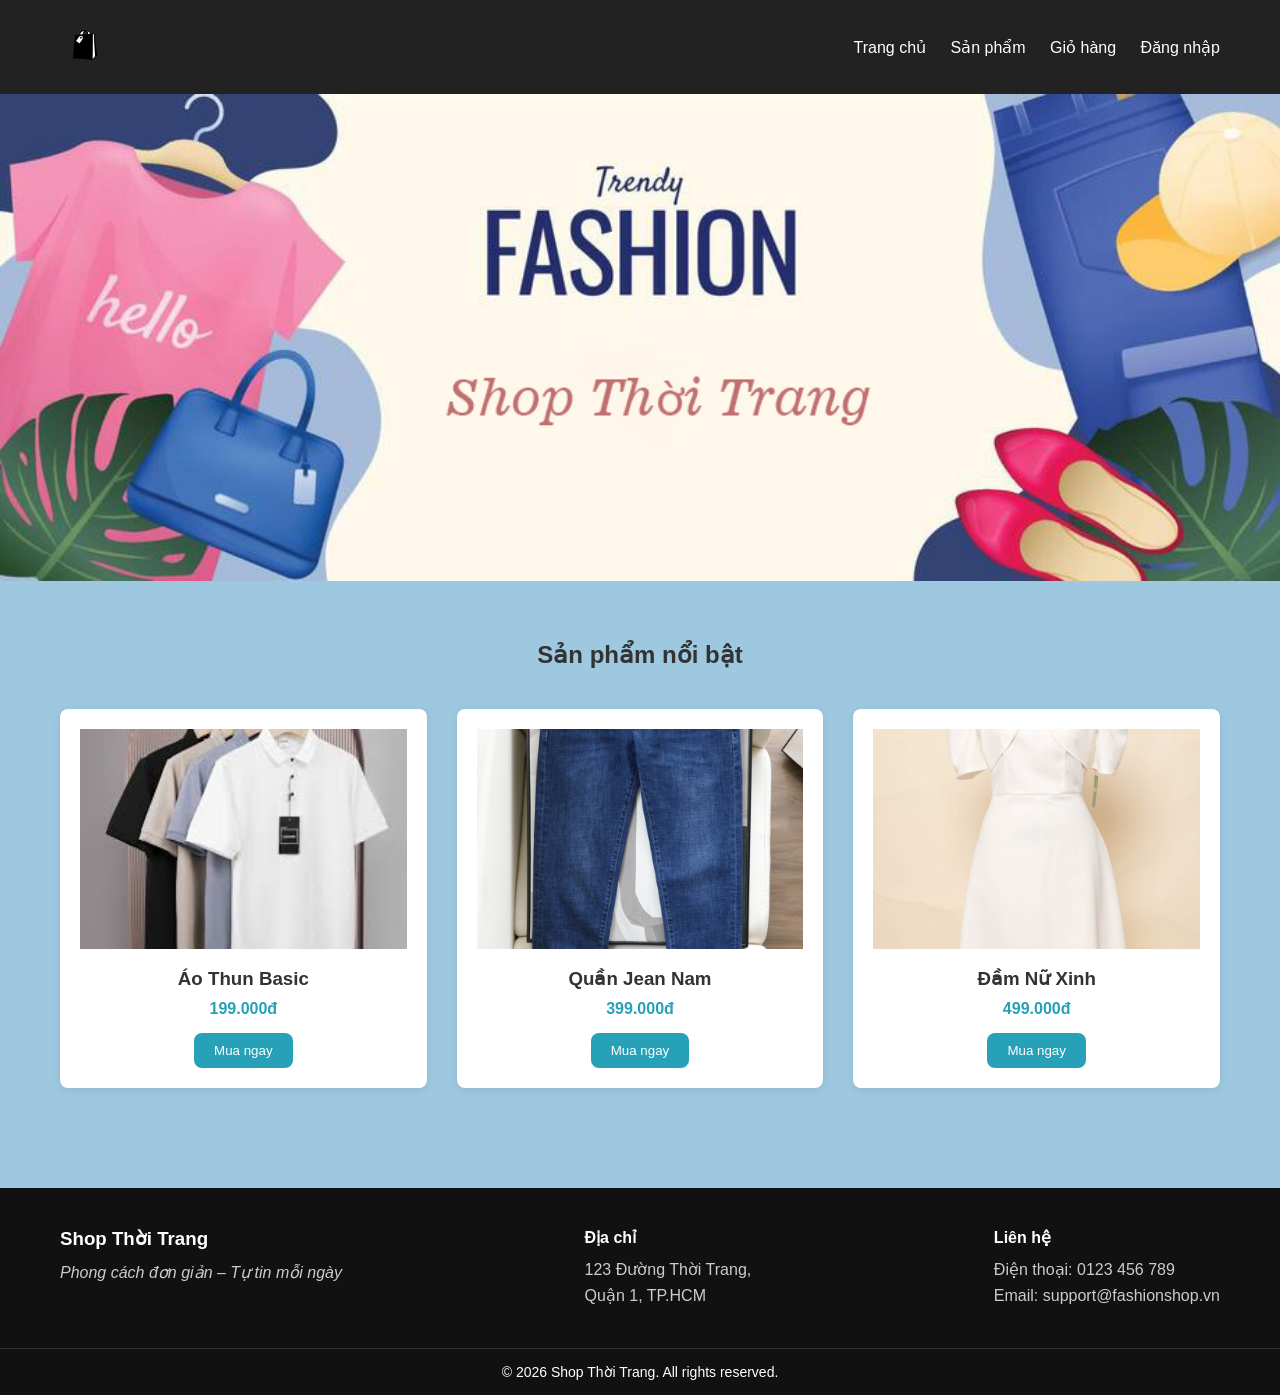
<file: index.html>
<!DOCTYPE html>
<html lang="vi">

<head>
<meta charset="UTF-8">
<meta name="viewport" content="width=device-width, initial-scale=1.0">
<title>Fashion Shop</title>

<link rel="stylesheet" href="assets/css/variables.css">
<link rel="stylesheet" href="assets/css/style.css">
<link rel="stylesheet" href="assets/css/responsive.css">

</head>

<body>

<!-- HEADER -->
<header>

<div class="logo">
<img src="assets/image/logo/logo.png" alt="Fashion Shop Logo">
</div>

<nav>
<a href="index.html">Trang chủ</a>
<a href="products.html">Sản phẩm</a>
<a href="cart.html">Giỏ hàng</a>
<a href="login.html">Đăng nhập</a>
</nav>

</header>


<!-- BANNER -->
<section class="banner">

<img src="assets/image/banner/banner.jpg" alt="banner">

</section>


<!-- SẢN PHẨM -->
<section class="products">

<h2>Sản phẩm nổi bật</h2>

<div class="product-list">

<div class="product">

<img src="assets/image/products/sp1.jpg">

<h3>Áo Thun Basic</h3>

<p>199.000đ</p>

<button>Mua ngay</button>

</div>


<div class="product">

<img src="assets/image/products/sp2.jpg">

<h3>Quần Jean Nam</h3>

<p>399.000đ</p>

<button>Mua ngay</button>

</div>


<div class="product">

<img src="assets/image/products/sp3.jpg">

<h3>Đầm Nữ Xinh</h3>

<p>499.000đ</p>

<button>Mua ngay</button>

</div>

</div>

</section>


<!-- FOOTER -->
<footer class="footer">

<div class="footer-container">
    
<div class="footer-col">
    
<h3>Shop Thời Trang</h3>
    
<p class="slogan">
 Phong cách đơn giản – Tự tin mỗi ngày
</p>
    
</div>
    
    
<div class="footer-col">
    
<h4>Địa chỉ</h4>
    
<p>
 123 Đường Thời Trang,<br>
 Quận 1, TP.HCM
</p>
    
</div>
    
    
<div class="footer-col">
    
<h4>Liên hệ</h4>
    
<p>Điện thoại: 0123 456 789</p>
<p>Email: support@fashionshop.vn</p>

</div>
    
</div>
    
    
<div class="footer-bottom">
    
<p>© 2026 Shop Thời Trang. All rights reserved.</p>
    
</div>
    
</footer>


<script src="assets/js/main.js"></script>
<script src="assets/js/products.js"></script>
<script src="assets/js/cart.js"></script>
<script src="assets/js/auth.js"></script>

</body>

</html>
</file>
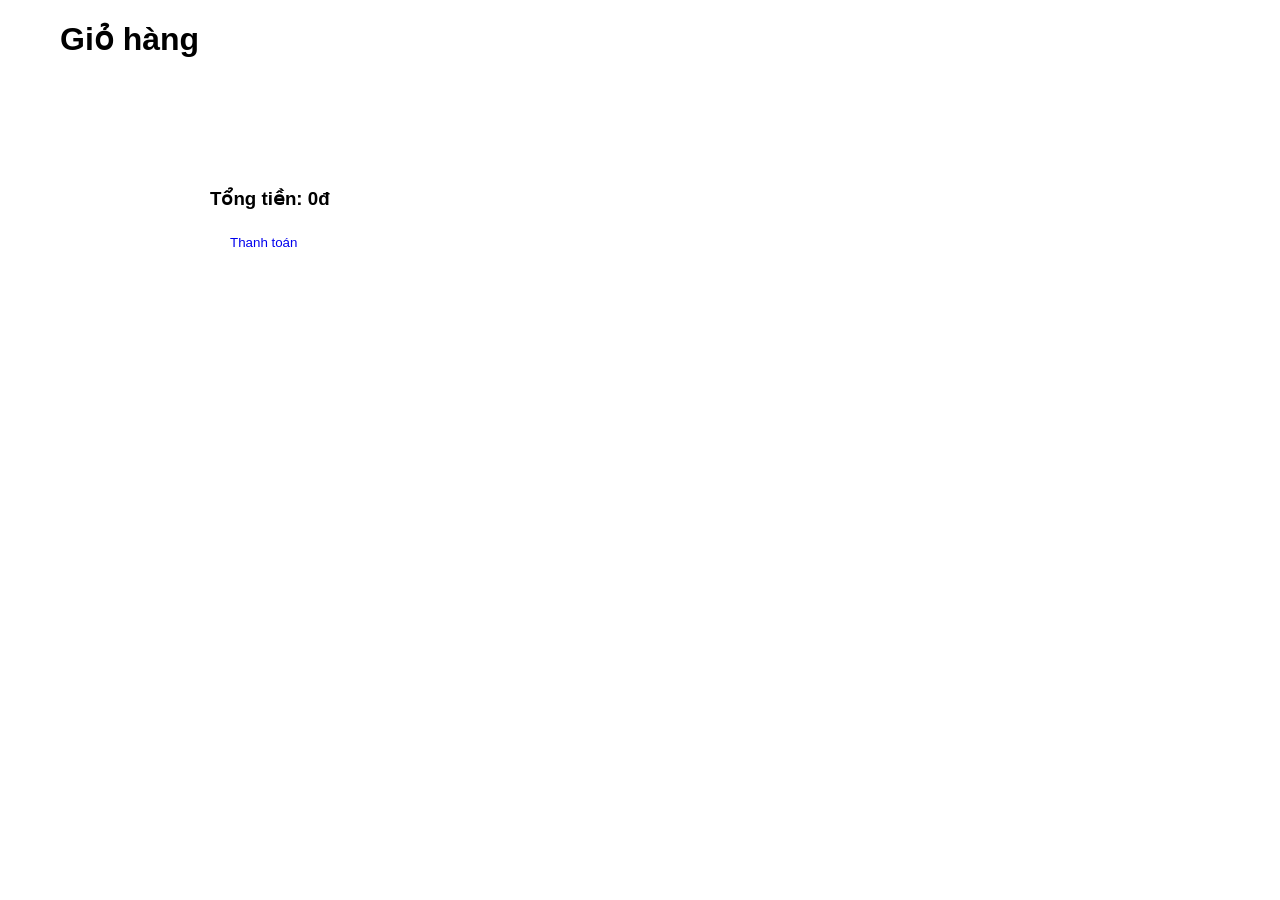
<file: cart.html>
<!DOCTYPE html>
<html lang="vi">

<head>

<meta charset="UTF-8">
<meta name="viewport" content="width=device-width, initial-scale=1.0">

<title>Giỏ hàng</title>

<link rel="stylesheet" href="assets/css/style.css">
<link rel="stylesheet" href="assets/css/responsive.css">

</head>

<body>

<header>

<h1>Giỏ hàng</h1>

</header>

<section class="cart">

<div id="cart-items">

</div>

<h3>Tổng tiền: <span id="total">0</span></h3>

<a href="checkout.html">
<button>Thanh toán</button>
</a>

</section>

<script src="assets/js/cart.js"></script>

</body>

</html>
</file>
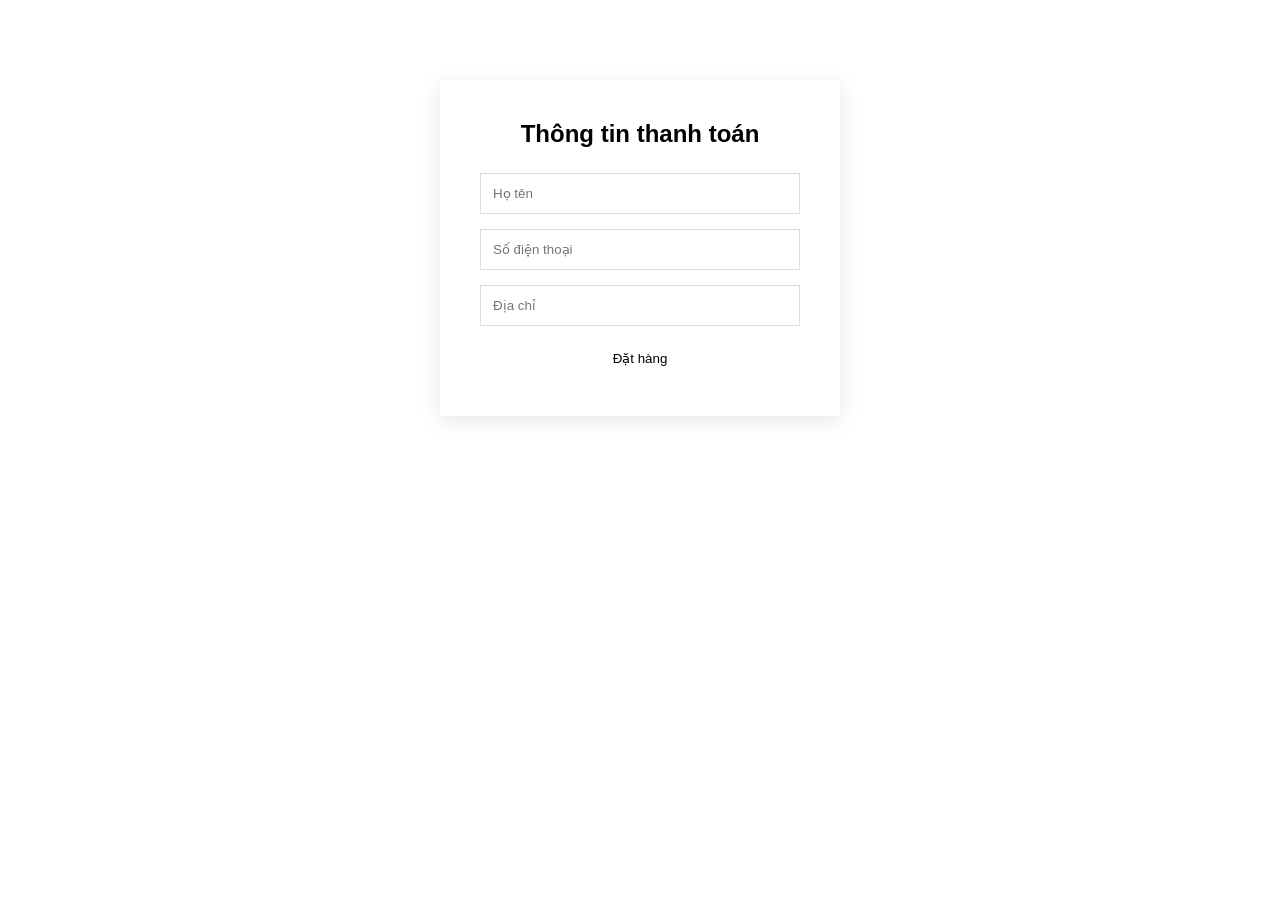
<file: checkout.html>
<!DOCTYPE html>
<html lang="vi">

<head>

<meta charset="UTF-8">
<meta name="viewport" content="width=device-width, initial-scale=1.0">

<title>Thanh toán</title>

<link rel="stylesheet" href="assets/css/style.css">

</head>

<body>

<section class="checkout">

<h2>Thông tin thanh toán</h2>

<input type="text" placeholder="Họ tên">

<input type="text" placeholder="Số điện thoại">

<input type="text" placeholder="Địa chỉ">

<button>Đặt hàng</button>

</section>

</body>

</html>
</file>
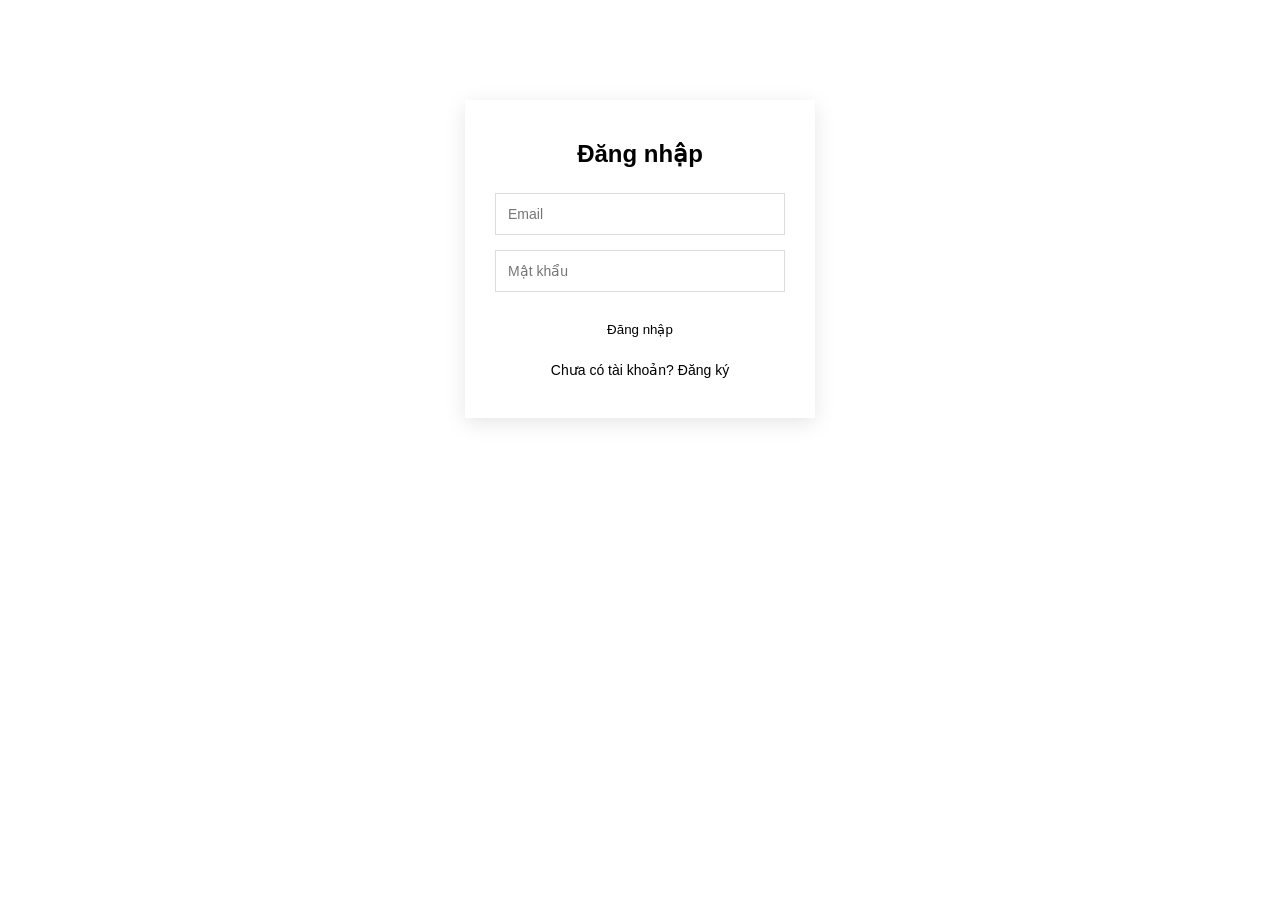
<file: login.html>
<!DOCTYPE html>
<html lang="vi">

<head>

<meta charset="UTF-8">
<meta name="viewport" content="width=device-width, initial-scale=1.0">

<title>Đăng nhập</title>

<link rel="stylesheet" href="assets/css/style.css">

</head>

<body>

<section class="auth">

<h2>Đăng nhập</h2>

<input type="text" placeholder="Email">

<input type="password" placeholder="Mật khẩu">

<button onclick="login()">Đăng nhập</button>

<p>
Chưa có tài khoản?
<a href="register.html">Đăng ký</a>
</p>

</section>

<script src="assets/js/auth.js"></script>

</body>

</html>
</file>
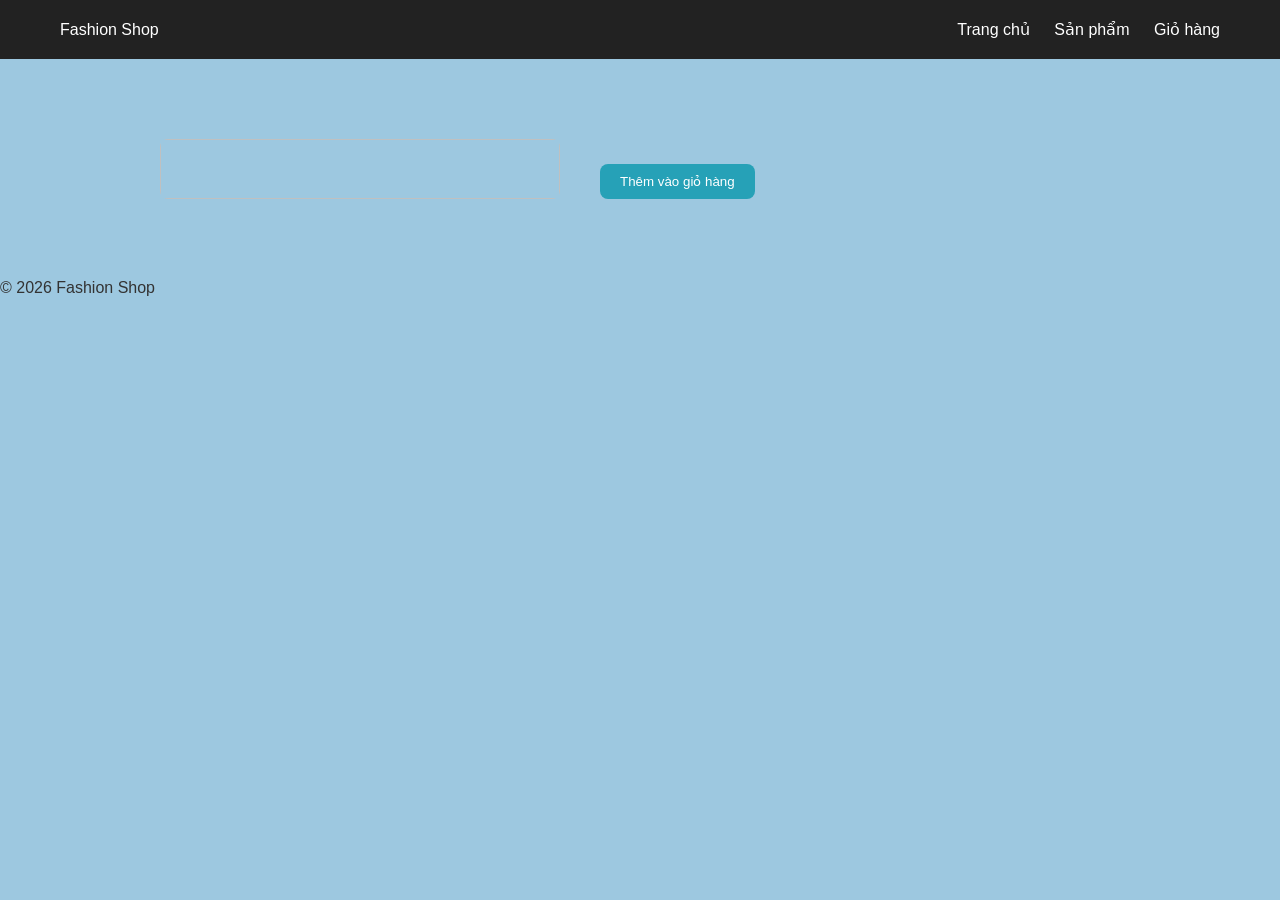
<file: product-detail.html>
<!DOCTYPE html>
<html lang="vi">

<head>

<meta charset="UTF-8">
<meta name="viewport" content="width=device-width, initial-scale=1.0">
<title>Chi tiết sản phẩm</title>

<link rel="stylesheet" href="assets/css/variables.css">
<link rel="stylesheet" href="assets/css/style.css">
<link rel="stylesheet" href="assets/css/responsive.css">

</head>

<body>

<header>

<span>Fashion Shop</span>
</div>

<nav>
<a href="index.html">Trang chủ</a>
<a href="products.html">Sản phẩm</a>
<a href="cart.html">Giỏ hàng</a>
</nav>

</header>


<section class="product-detail">

<img id="product-img">
    
<div class="detail-info">
    
<h2 id="product-name"></h2>
    
<p id="product-price"></p>
    
<p id="product-desc"></p>
    
<button onclick="addToCart()">Thêm vào giỏ hàng</button>
    
</div>
    
</section>


<footer>

<p>© 2026 Fashion Shop</p>

</footer>

<script src="assets/js/cart.js"></script>
<script src="assets/js/products.js"></script>

</body>

</html>
</file>
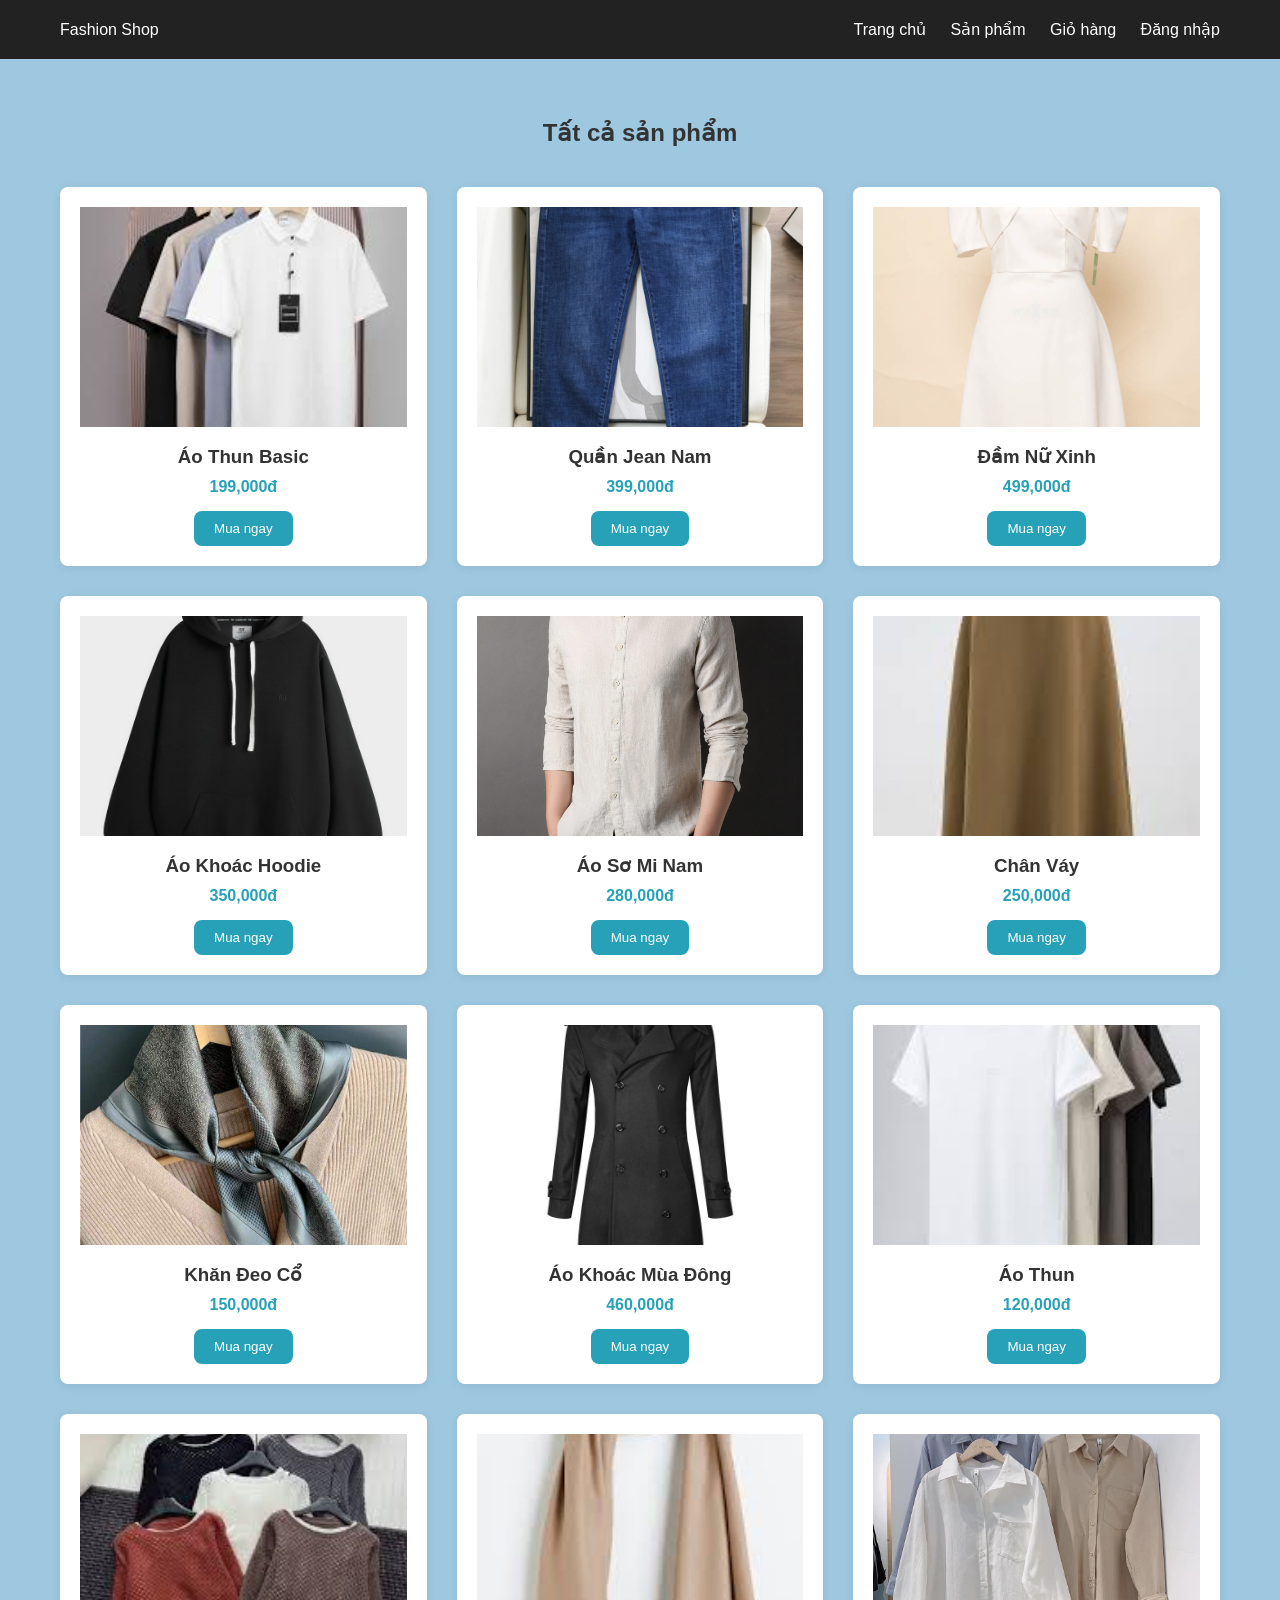
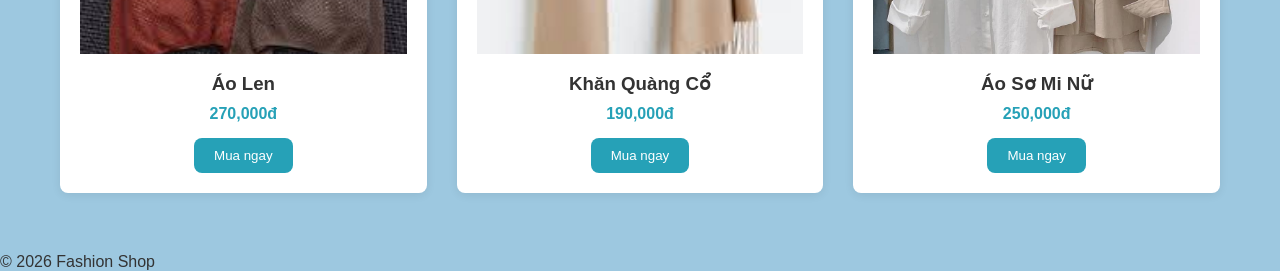
<file: products.html>
<!DOCTYPE html>
<html lang="vi">

<head>

<meta charset="UTF-8">
<meta name="viewport" content="width=device-width, initial-scale=1.0">
<title>Sản phẩm</title>

<link rel="stylesheet" href="assets/css/variables.css">
<link rel="stylesheet" href="assets/css/style.css">
<link rel="stylesheet" href="assets/css/responsive.css">

</head>

<body>

<header>

<span>Fashion Shop</span>
</div>

<nav>
<a href="index.html">Trang chủ</a>
<a href="products.html">Sản phẩm</a>
<a href="cart.html">Giỏ hàng</a>
<a href="login.html">Đăng nhập</a>
</nav>

</header>


<section class="products">

<h2>Tất cả sản phẩm</h2>

<div class="product-list" id="product-list">

</div>

</section>


<footer>

<p>© 2026 Fashion Shop</p>

</footer>

<script src="assets/js/products.js"></script>
<script src="assets/js/cart.js"></script>

</body>

</html>
</file>
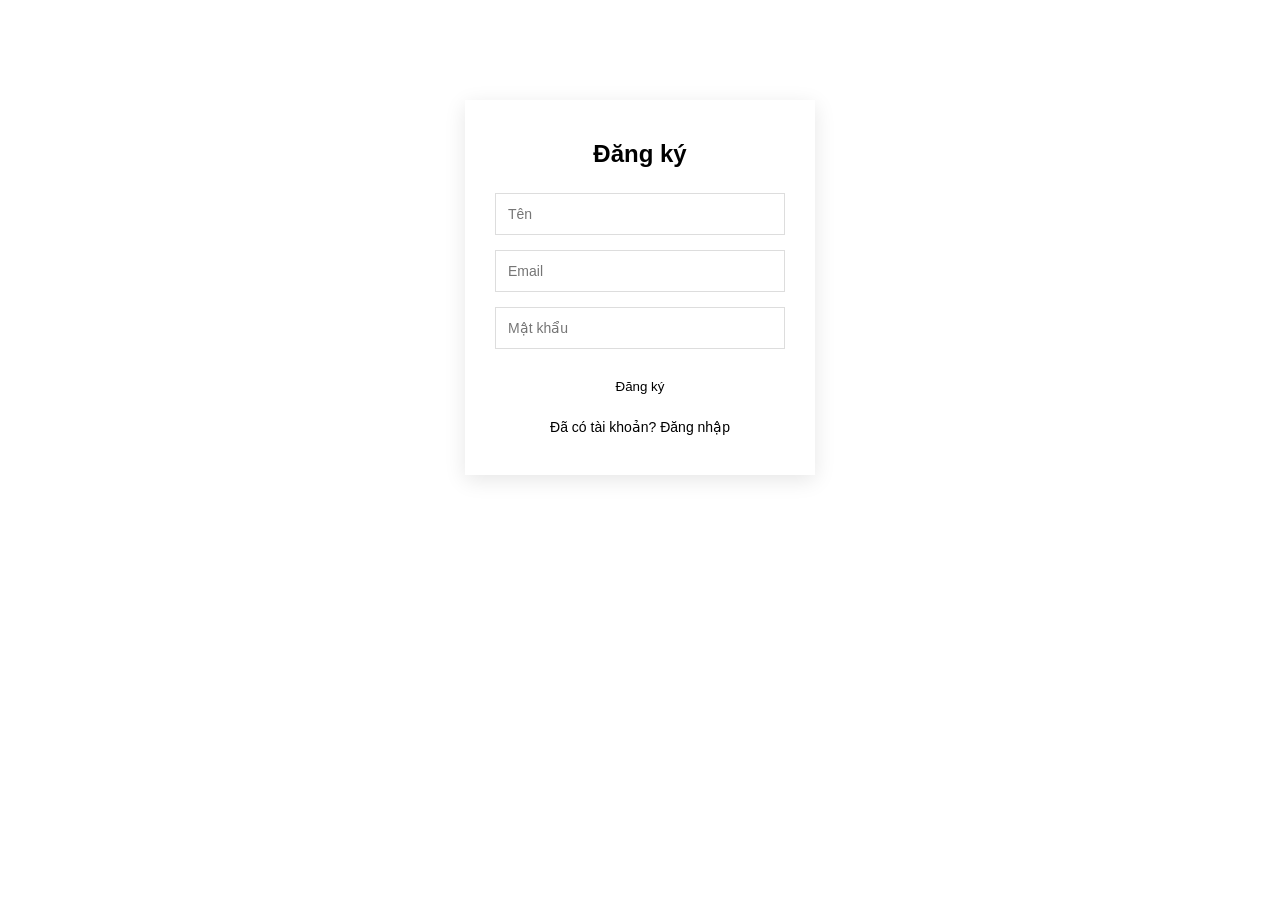
<file: register.html>
<!DOCTYPE html>
<html lang="vi">

<head>

<meta charset="UTF-8">
<meta name="viewport" content="width=device-width, initial-scale=1.0">

<title>Đăng ký</title>

<link rel="stylesheet" href="assets/css/style.css">

</head>

<body>

<section class="auth">

<h2>Đăng ký</h2>

<input type="text" placeholder="Tên">

<input type="email" placeholder="Email">

<input type="password" placeholder="Mật khẩu">

<button onclick="register()">Đăng ký</button>

<p>
Đã có tài khoản?
<a href="login.html">Đăng nhập</a>
</p>

</section>

<script src="assets/js/auth.js"></script>

</body>

</html>
</file>
<file: assets/css/variables.css>
:root {

    --primary-color: #26a1b7;
    --secondary-color: #222;
    --text-color: #333;
    --background-color: #9dc8e0;

    --white: #ffffff;
    --gray: #d4d4d4;

    --border-radius: 8px;

    --transition: 0.3s;

    --container-width: 1200px;

}
</file>
<file: assets/css/style.css>
*{
    margin:0;
    padding:0;
    box-sizing:border-box;
}

body{
    font-family: Arial, Helvetica, sans-serif;
    background: var(--background-color);
    color: var(--text-color);
}

/* HEADER */

header{
    display:flex;
    justify-content:space-between;
    align-items:center;

    padding:20px 60px;

    background: var(--secondary-color);
    color:var(--white);
}

.logo img{
    height:50px;
    width:auto;
}

nav a{
    margin-left:20px;
    text-decoration:none;
    color:var(--white);
    font-weight:500;
}

nav a:hover{
    color:var(--primary-color);
}


/* BANNER */

.banner img{
    width:100%;
    height:auto;
    display:block;
}


/* PRODUCTS */

.products{
    max-width:var(--container-width);
    margin:auto;
    padding:60px 20px;
}

.products h2{
    text-align:center;
    margin-bottom:40px;
}

.product-list{
    display:grid;

    grid-template-columns:repeat(3,1fr);

    gap:30px;
}

/* PRODUCT CARD */

.product{
    background:var(--white);
    padding:20px;
    border-radius:var(--border-radius);
    text-align:center;

    box-shadow:0 2px 10px rgba(0,0,0,0.08);

    transition:var(--transition);
}

.product:hover{
    transform:translateY(-5px);
}

.product img{
    width:100%;
    height:220px;
    object-fit:cover;
    margin-bottom:15px;
}

.product h3{
    margin-bottom:10px;
}

.product p{
    font-weight:bold;
    color:var(--primary-color);
    margin-bottom:15px;
}

/* BUTTON */

button{
    padding:10px 20px;
    border:none;
    background:var(--primary-color);
    color:var(--white);
    border-radius:var(--border-radius);

    cursor:pointer;

    transition:var(--transition);
}

button:hover{
    background:#3b866f;
}


/* FOOTER */

.footer{
    background:#111;
    color:white;
    margin-top:40px;
}

.footer-container{
    max-width:1200px;
    margin:auto;
    padding:40px 20px;

    display:flex;
    justify-content:space-between;
    flex-wrap:wrap;
    gap:30px;
}

.footer-col h3{
    margin-bottom:10px;
}

.footer-col h4{
    margin-bottom:10px;
}

.footer-col p{
    color:#ccc;
    line-height:1.6;
}

.slogan{
    font-style:italic;
}

.footer-bottom{
    text-align:center;
    padding:15px;
    border-top:1px solid #333;
    font-size:14px;
}

/* ================= AUTH (LOGIN / REGISTER) ================= */

.auth{
    width:350px;
    margin:100px auto;
    background:var(--white);
    padding:40px 30px;

    border-radius:var(--border-radius);

    box-shadow:0 5px 20px rgba(0,0,0,0.1);

    text-align:center;
}

.auth h2{
    margin-bottom:25px;
}

.auth input{
    width:100%;
    padding:12px;
    margin-bottom:15px;

    border:1px solid #ddd;
    border-radius:var(--border-radius);

    font-size:14px;
}

.auth input:focus{
    outline:none;
    border-color:var(--primary-color);
}

.auth button{
    width:100%;
    margin-top:5px;
}

.auth p{
    margin-top:15px;
    font-size:14px;
}

.auth a{
    color:var(--primary-color);
    text-decoration:none;
    font-weight:500;
}

.auth a:hover{
    text-decoration:underline;
}

/* ================= CART ================= */

.cart{
    max-width:900px;
    margin:60px auto;
    padding:20px;
}

#cart-items{
    margin-bottom:30px;
}

/* mỗi sản phẩm trong giỏ */
.cart-item{
    display:flex;
    align-items:center;
    justify-content:space-between;

    background:var(--white);
    padding:15px;
    margin-bottom:15px;

    border-radius:var(--border-radius);

    box-shadow:0 2px 8px rgba(0,0,0,0.08);
}

.cart-item img{
    width:80px;
    height:80px;
    object-fit:cover;
    border-radius:6px;
}

.cart-info{
    flex:1;
    margin-left:20px;
}

.cart-info h4{
    margin-bottom:5px;
}

.cart-info p{
    color:var(--primary-color);
    font-weight:bold;
}

.cart-remove{
    background:#e74c3c;
}

.cart-remove:hover{
    background:#c0392b;
}

.cart h3{
    margin-bottom:15px;
}

/* ================= CHECKOUT ================= */

.checkout{
    width:400px;
    margin:80px auto;

    background:var(--white);
    padding:40px;

    border-radius:var(--border-radius);

    box-shadow:0 5px 20px rgba(0,0,0,0.1);
}

.checkout h2{
    text-align:center;
    margin-bottom:25px;
}

.checkout input{
    width:100%;
    padding:12px;
    margin-bottom:15px;

    border:1px solid #ddd;
    border-radius:var(--border-radius);
}

.checkout input:focus{
    outline:none;
    border-color:var(--primary-color);
}

.checkout button{
    width:100%;
}

.product-detail{
    max-width:1000px;
    margin:60px auto;
    display:flex;
    gap:40px;
    padding:20px;
}
    
.product-detail img{ 
    width:400px;
    border-radius:8px;   
}
    
.detail-info{  
    flex:1; 
}
    
.detail-info h2{
    margin-bottom:15px;
}
    
.detail-info p{
    margin-bottom:15px;
}
    
.detail-info button{
    margin-top:10px;
}

.cart-item{

    display:flex;
    justify-content:space-between;
    align-items:center;
    
    background:white;
    padding:15px;
    margin-bottom:10px;
    
    border-radius:6px;
    box-shadow:0 2px 6px rgba(0,0,0,0.1);
    
    }
    
    .qty{
    
    display:flex;
    align-items:center;
    gap:10px;
    
    }
    
    .qty button{
    
    width:30px;
    height:30px;
    
    border:none;
    background:#333;
    color:white;
    
    border-radius:4px;
    
    cursor:pointer;
    
    }
    
    .cart-item button{
    
    border:none;
    background:rgb(125, 191, 211);
    color:white;
    
    padding:5px 10px;
    
    border-radius:4px;
    
    cursor:pointer;
    
    }
</file>
<file: assets/css/responsive.css>
/* TABLET */

@media (max-width:1024px){

    header{
        padding:20px 30px;
    }
    
    .product-list{
        grid-template-columns:repeat(2,1fr);
    }
    
    .banner img{
        height:300px;
    }
    
    }
    
    
    /* MOBILE */
    
    @media (max-width:768px){
    
    header{
        flex-direction:column;
        gap:10px;
    }
    
    nav{
        display:flex;
        gap:15px;
    }
    
    .product-list{
        grid-template-columns:1fr;
    }
    
    .banner img{
        height:220px;
    }
    
    }
    
    
    /* SMALL MOBILE */
    
    @media (max-width:480px){
    
    .products{
        padding:40px 15px;
    }
    
    .product img{
        height:180px;
    }
    
    button{
        width:100%;
    }
    
    }
</file>
